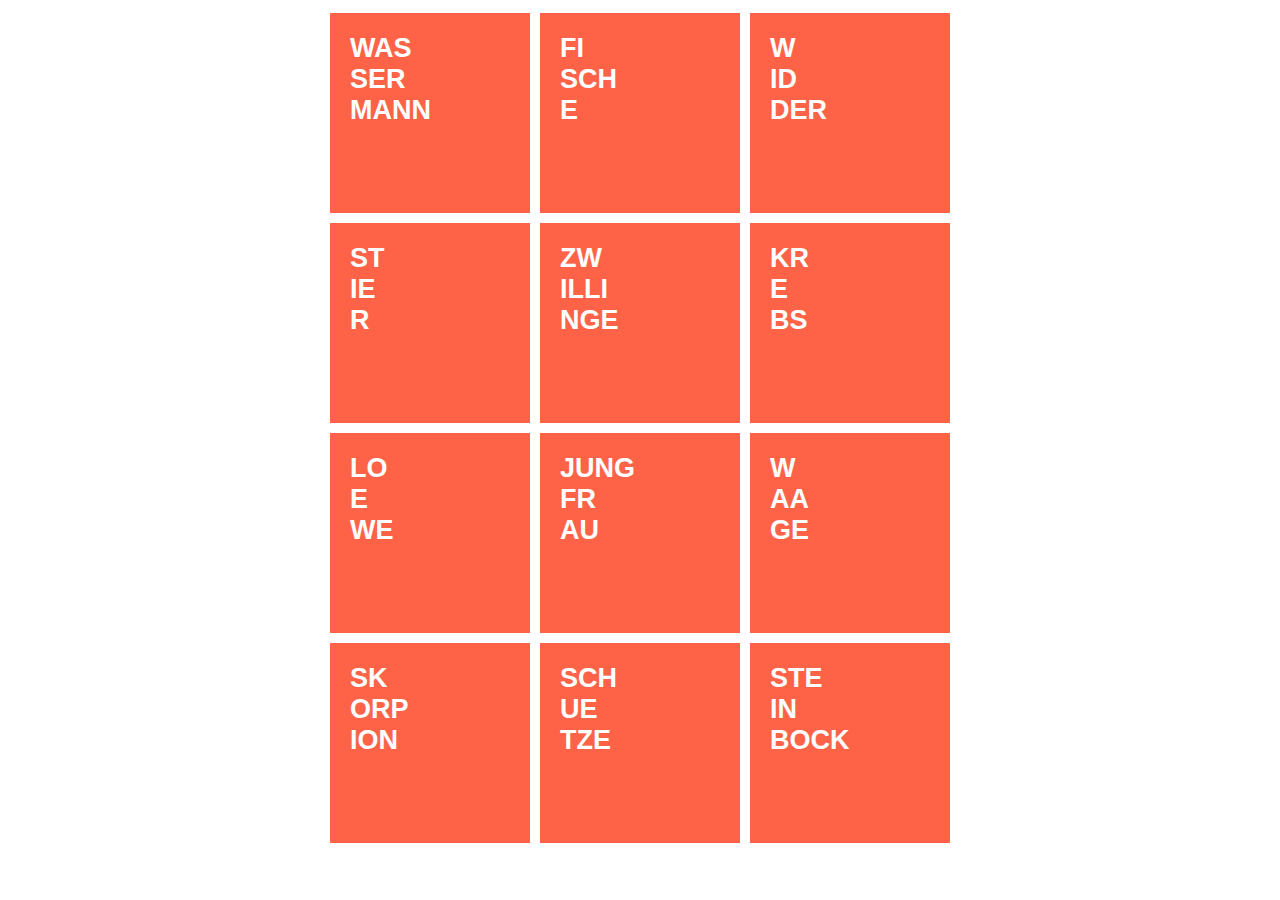
<file: index.html>
<!DOCTYPE html>
<html>
  <head>
    <meta charset="utf-8">
    <title>parallax poetry</title>
    <link rel="stylesheet" href="stylesheet.css">

  </head>
  <body>
    <div class="tiles">
      <a class="tiles-item" href="krebs.html">
      Was<br>ser<br>mann </a>
      <a class="tiles-item" href="krebs.html">
      Fi<br>sch<br>e
      </a>
      <a class="tiles-item" href="krebs.html">
      W<br>id<br>der
      </a>
      <a class="tiles-item" href="krebs.html">
      St<br>ie<br>r
      </a>
      <a class="tiles-item" href="krebs.html">
      Zw<br>illi<br>nge
      </a>
      <a class="tiles-item" href="krebs.html">
      Kr<br>e<br>bs
      </a>
      <a class="tiles-item" href="krebs.html">
      Lo<br>e<br>we
      </a>
      <a class="tiles-item" href="krebs.html">
      Jung<br>fr<br>au
      </a>
      <a class="tiles-item" href="krebs.html">
      W<br>aa<br>ge
      </a>
      <a class="tiles-item" href="krebs.html">
      Sk<br>orp<br>ion
      </a>
      <a class="tiles-item" href="krebs.html">
      Sch<br>ue<br>tze
      </a>
      <a class="tiles-item" href="sternzeichen.html">
      Ste<br>in<br>bock
      </a>
    </div>


  </body>
</html>
</file>
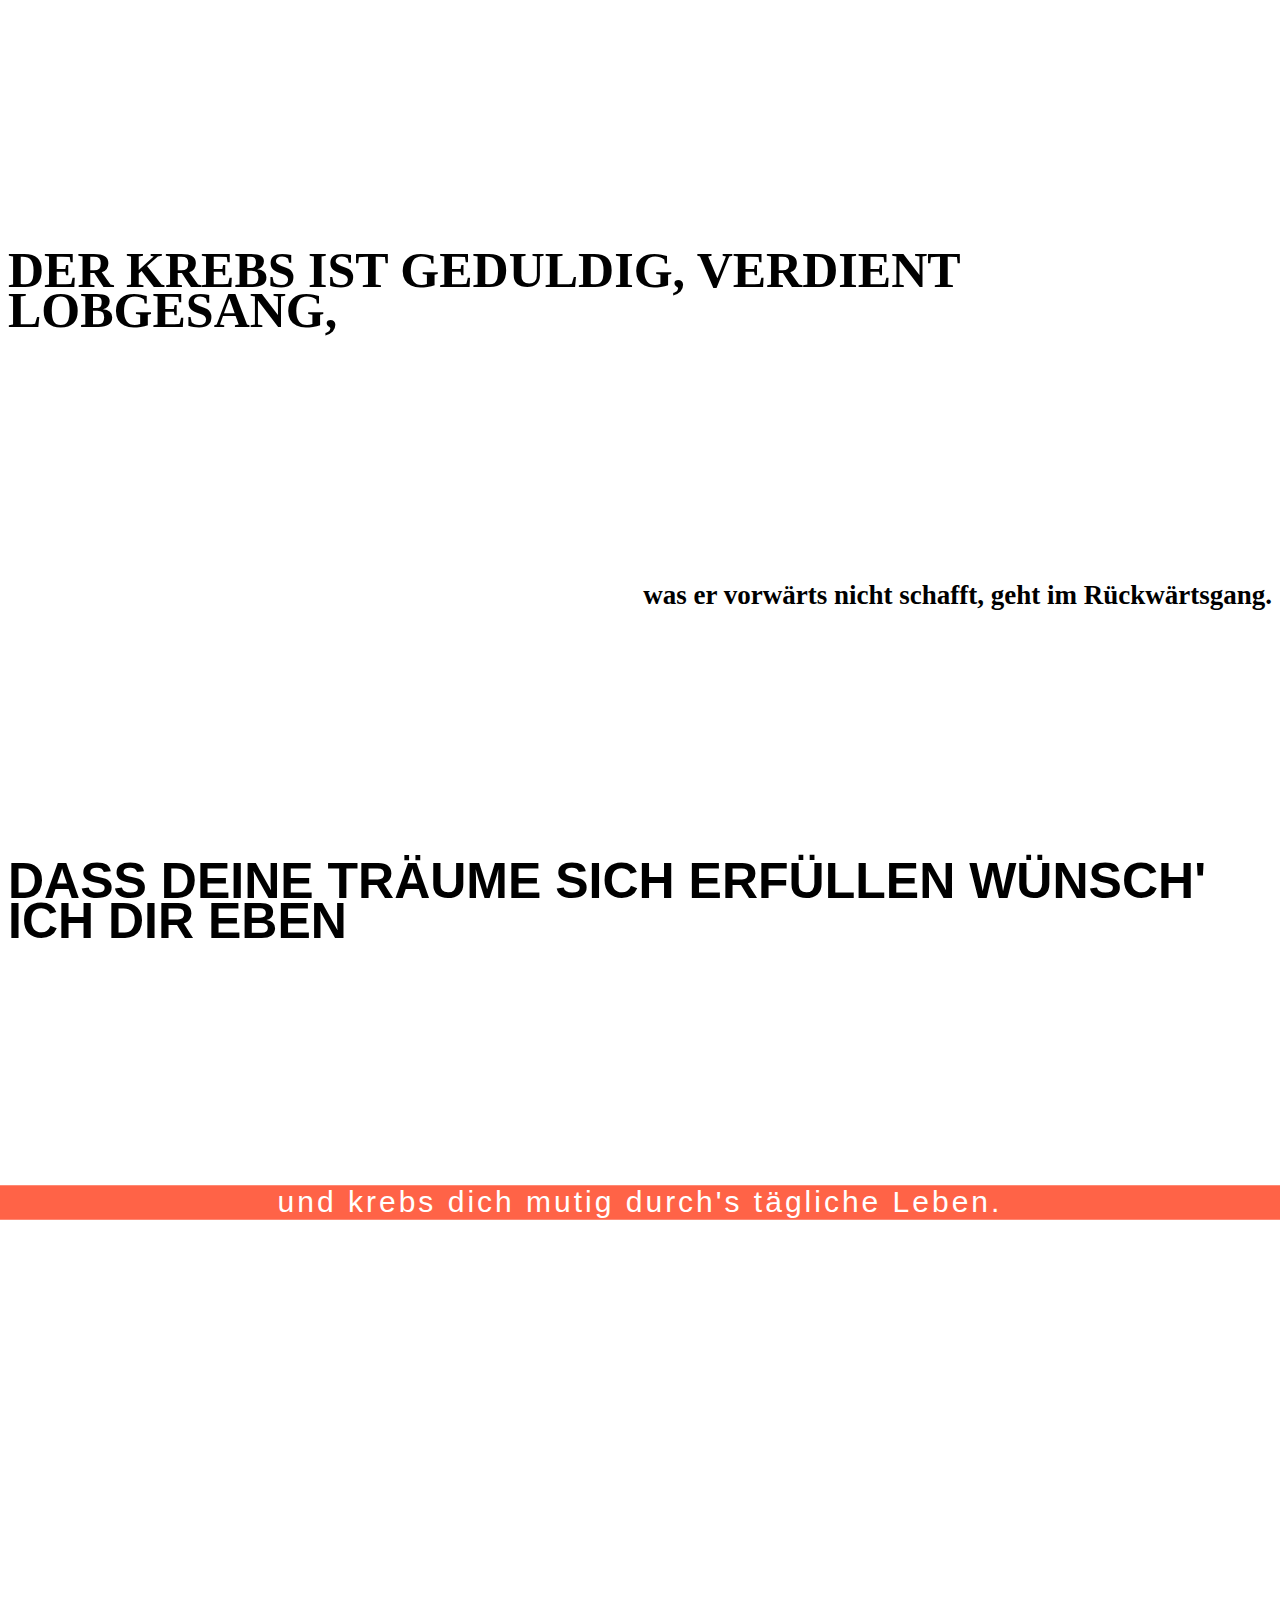
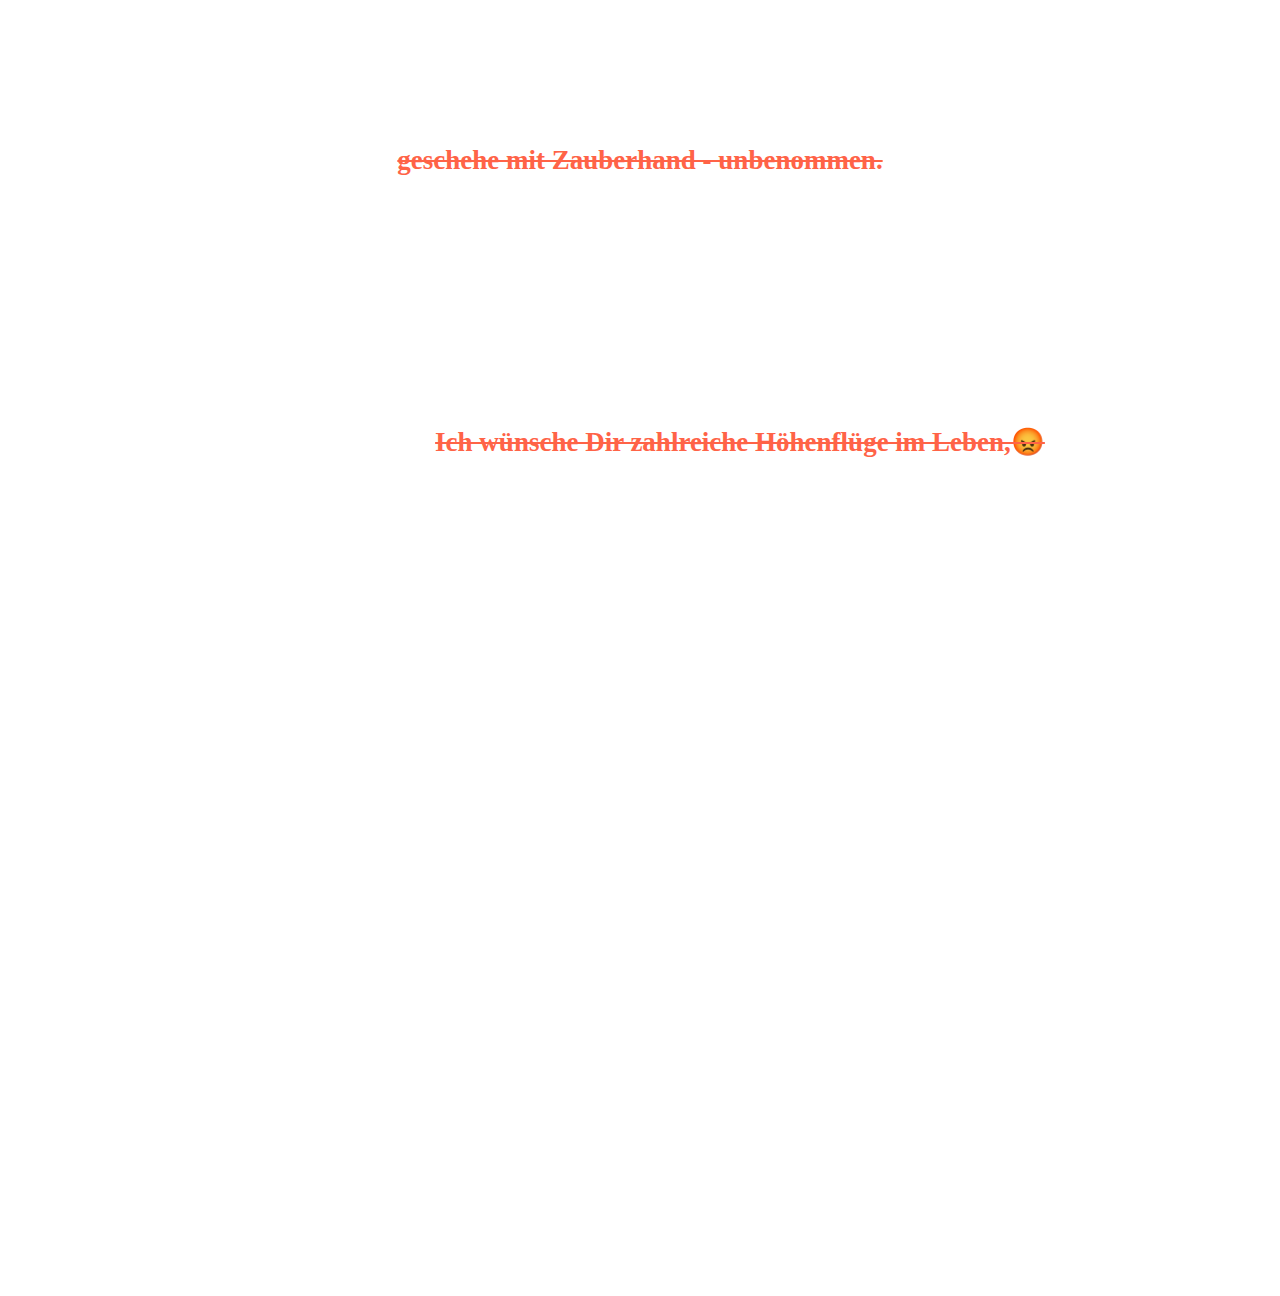
<file: krebs.html>
<!DOCTYPE html>
<html>
  <head>
    <meta charset="utf-8">
    <title>parallax poetry</title>
    <link rel="stylesheet" href="stylesheet.css">
        <script src="skrollr.min.js"></script>
  </head>
  <body>
    <div class="text">
      <div class="text-line">
        <div class="text-line text-left text-uppercase"
        data-start="transform: scale(1);"
        data-end="transform: scale(1.5);">
          Der Krebs ist geduldig, verdient Lobgesang,</div>

        <div class="text-line text-right"
        data-50="transform: translateY(0px); opacity: 1;"
        data-end="transform: translateY(300px); opacity: 0;">
        was er vorwärts nicht schafft, geht im Rückwärtsgang.</div>

        <div class="text-line text-uppercase"
        data-start="transform: skew(0deg);"
        data-end="transform: skew(50deg);">
        Dass deine Träume sich erfüllen wünsch' ich dir eben</div>

        <div class="text-line text-center"
        data-start="transform: scale(1.5);"
        data-end="transform: scale(50);">
        und krebs dich mutig durch's tägliche Leben.</div>

        <div class="text-line"
        data-start="transform: scale(0);"
        data-end="transform: scale(1);">
        Was du dir Krebs Sternzeichen vorgenommen,</div>

        <div class="text-line text-tomato"
        data-start="transform: translateX(0px);"
        data-end="transform: translateX(100px);">
        geschehe mit Zauberhand - unbenommen.</div>

        <div class="text-line text-tomato"
        data-800="transform: translateX(100px); color: tomato"
        data-end="transform: translateX(0px); color: black">
        Ich wünsche Dir zahlreiche Höhenflüge im Leben,😡</div>

        <div class="text-line text-uppercase text-right"
        data-start="transform: scale(0) rotate(45deg);"
        data-end="transform: translateX(1) rotate(1deg);">
        ab und zu ein Stück Krebs Himmel, auf Erden eben.</div>
      </div>
    </div>


        <script>
          skrollr.init()
        </script>
  </body>
</html>
</file>
<file: stylesheet.css>
* {
  box-sizing: border-box;
}

body {
  font-family: sans-serif;
}

.tiles {
  max-width: 640px;
  margin: 0 auto;
  display: flex;
  flex-wrap: wrap;
  justify-content: center;
}

.tiles-item {
  background: tomato;
  color: white;
  width: 200px;
  height: 200px;
  display: block;
  padding: 20px;
  font-size: 27px;
  text-decoration: none;
  text-transform: uppercase;
  font-weight: bold;
  margin: 5px;
}

.tiles-item:hover br {
  display: none
}

.text-line {
  font-size: 27px;
  font-weight: bold;
  margin: 250px 0;
}

.text-right {
  text-align: right;
  font-family: serif;
}

.text-left {
  text-align: left;
  font-family: serif;
}

.text-center {
  text-align: center;
  font-weight: lighter;
  color: white;
  background: tomato;
  font-size: 20px;
  letter-spacing: 2px;
}

.text-uppercase {
text-transform: uppercase;
font-size: 50px;
line-height: 0.8;
}

.text-tomato {
  color: tomato;
  font-family: serif;
  text-decoration: line-through;
  text-align: center;
}
</file>
